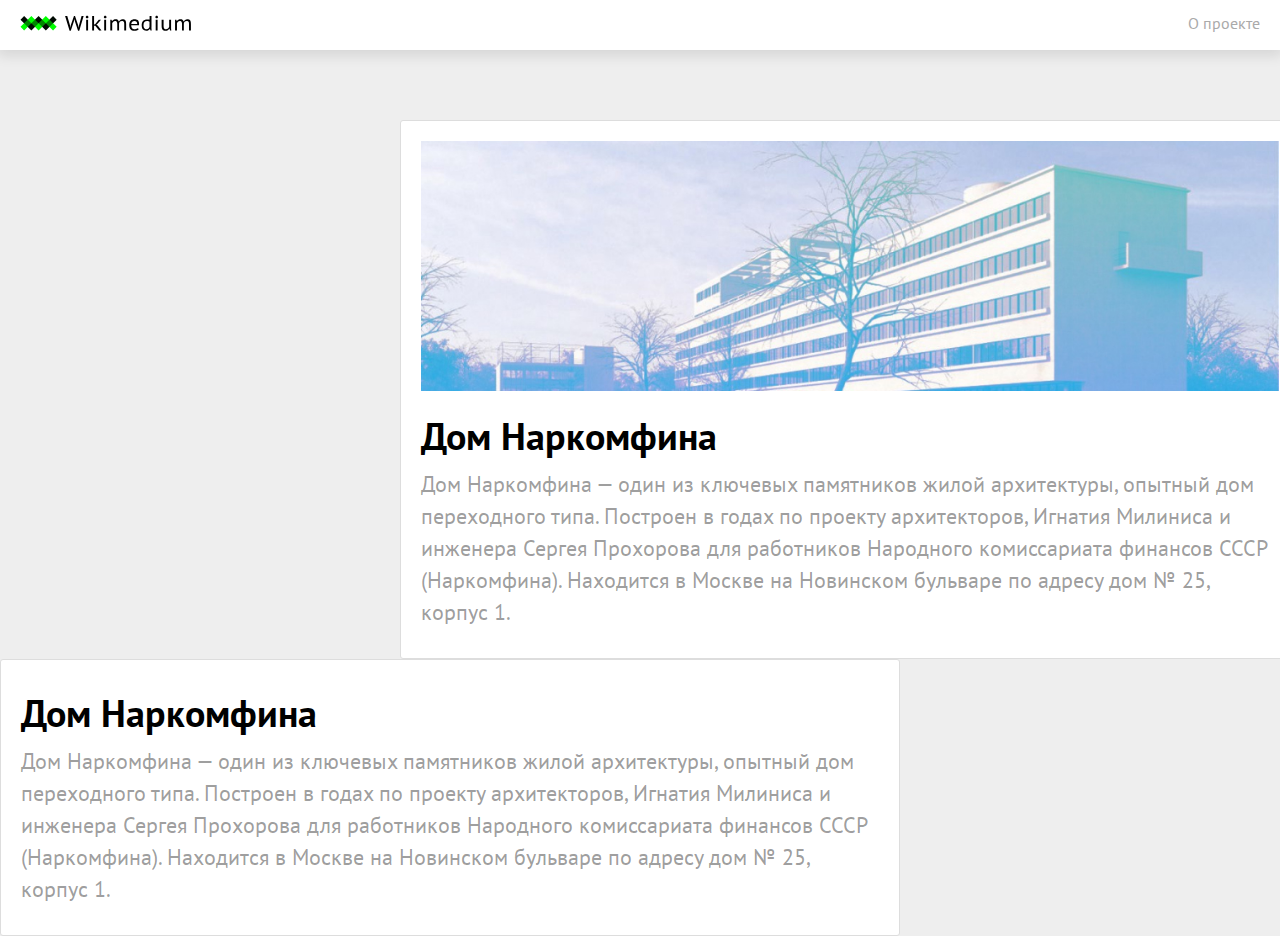
<file: index.html>
<!DOCTYPE html>
<html lang="en" dir="ltr">
  <head>
    <meta name="viewport" content="width=device-width">
    <meta property="og:type" content="article">
      <meta property="og:url" content="{page_url}">
      <meta property="og:title" content="Wikimedium">
      <meta property="og:description" content="Учебный проект по HTML">
      <meta property="og:image" content="https://mashazlydneva.github.io/Wikimedium-2.0/images/narkomfin%201.jpg">
        <link rel="icon" type="image/x-icon" href="http:images/favicon.ico" />
        <link rel="icon" type="image/png" href="http:images/favicon.png" />
        <meta charset="utf-8">
        <link rel="stylesheet" href="stylesheets/style.css">


    <title>Wikimedium</title>
    <style media="screen">
      body{
        background: #eee
       }


       @media all and (min-device-width: 320px) and (max-device-width: 568px) and (orientation: portrait) {
         .index_item a {width: 320px; top: 0px; position: relative;}
         .index_item{width: 320px; }
         .index_item p{font-size: 17px; line-height: 20px;}
         .index_item h1{font-size: 21px;line-height: 20px;}
         .index_item img{ height: 300px; width: 300px; align-content: center;}
       }
       @media all and (min-device-width: 320px) and (max-device-width: 568px) and (orientation: landscape) {
         .index_item a {width: 568px; top: 0px; position: relative;}
         .index_item{width: 568px; }
         .index_item p{font-size: 17px; line-height: 20px;}
         .index_item h1{font-size: 21px;line-height: 20px;}
         .index_item img{ height: 300px; width: 500px; align-content: center;}
       }



    </style>
  </head>
  <body>
    <div class="menubar">
      <a href="index.html"><img src="images/logo.svg" alt=""</a>
      <a href="about.html">О проекте</a>
    </div>

    <div class="index_item">
      <img src="images/narkomfin 1.jpg" alt="Наркомфин">
      <h1>Дом Наркомфина</h1>
      <p>Дом Наркомфина — один из ключевых памятников жилой архитектуры, опытный дом переходного типа.
        Построен в  годах по проекту архитекторов, Игнатия Милиниса
        и инженера Сергея Прохорова для работников Народного комиссариата финансов СССР (Наркомфина). Находится в Москве на Новинском бульваре
        по адресу дом № 25, корпус 1.</p>
        <a href="narkomfin.html"></a>
    </div>

    <div class="index_item">
      <h1>Дом Наркомфина</h1>
      <p>Дом Наркомфина — один из ключевых памятников жилой архитектуры, опытный дом переходного типа.
        Построен в  годах по проекту архитекторов, Игнатия Милиниса
        и инженера Сергея Прохорова для работников Народного комиссариата финансов СССР (Наркомфина). Находится в Москве на Новинском бульваре
        по адресу дом № 25, корпус 1.</p>
        <a href="narkomfin.html"></a>
    </div>

  </body>
</html>
</file>
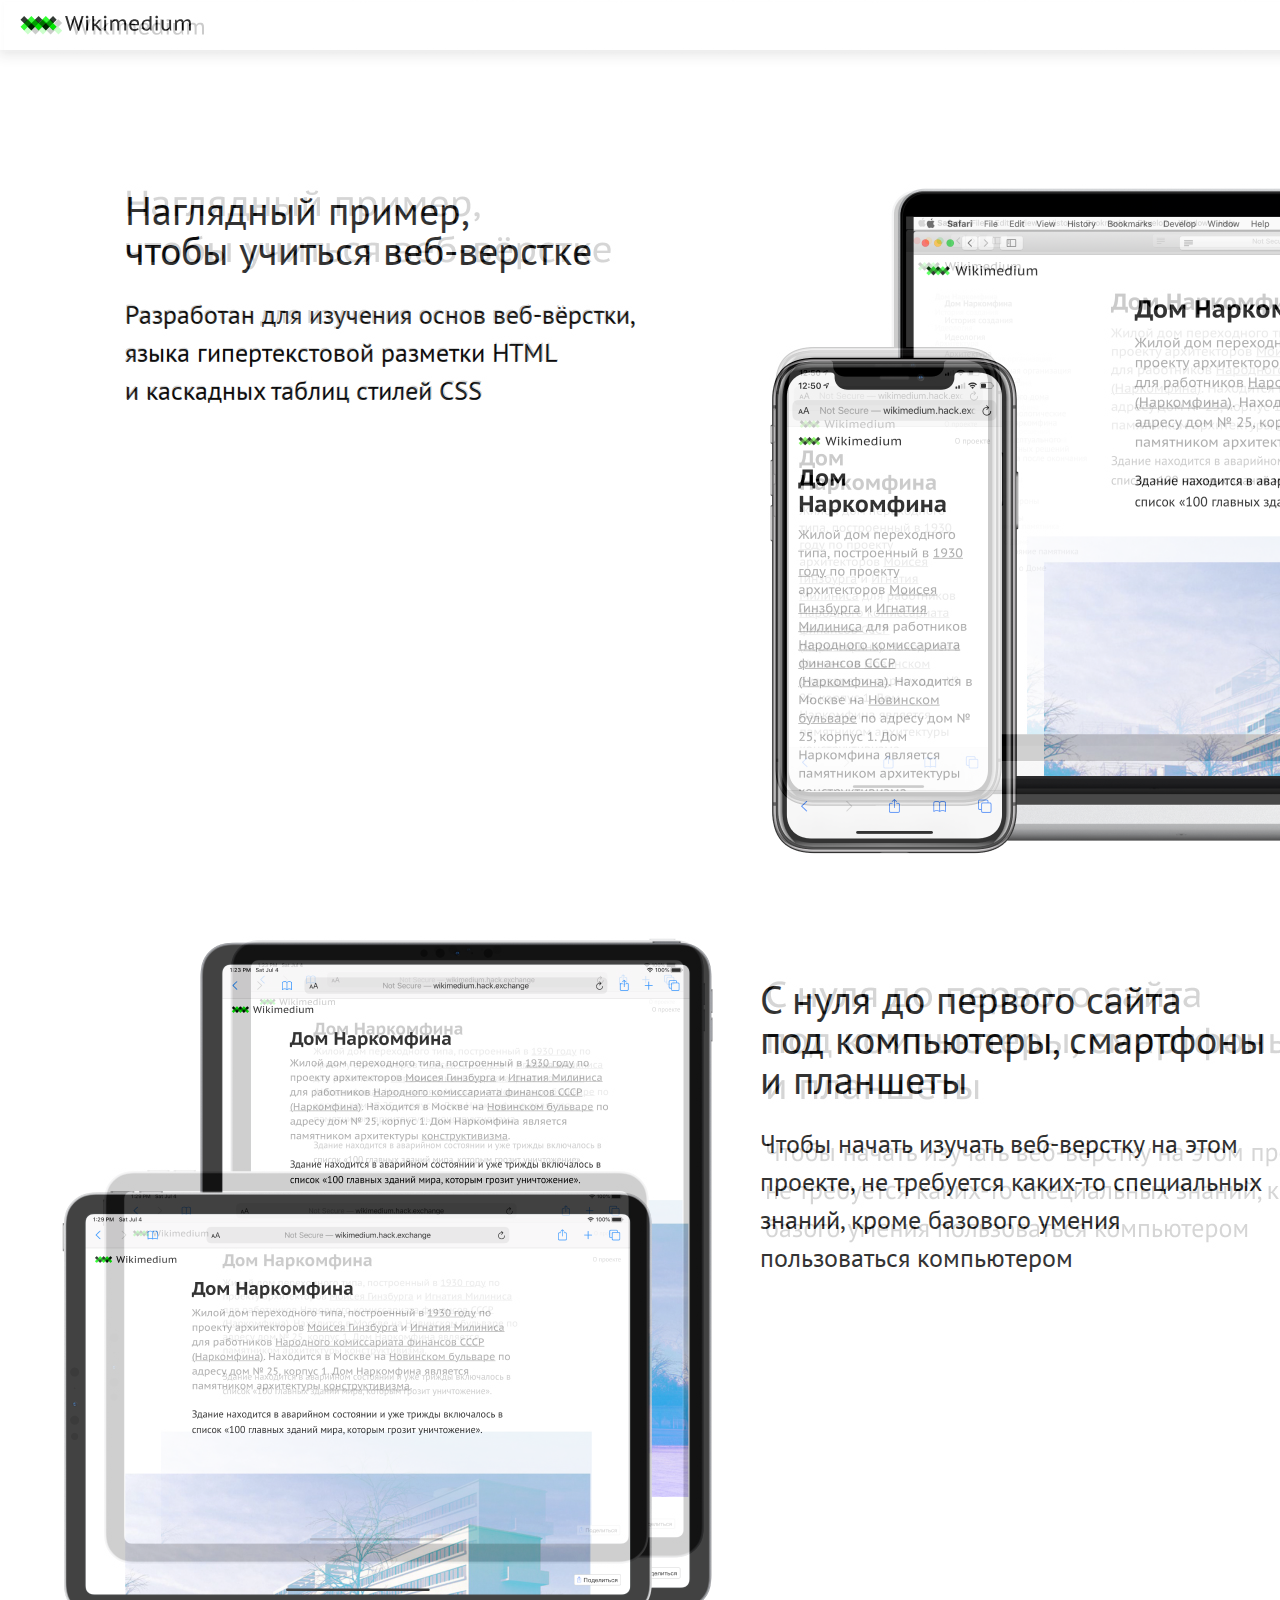
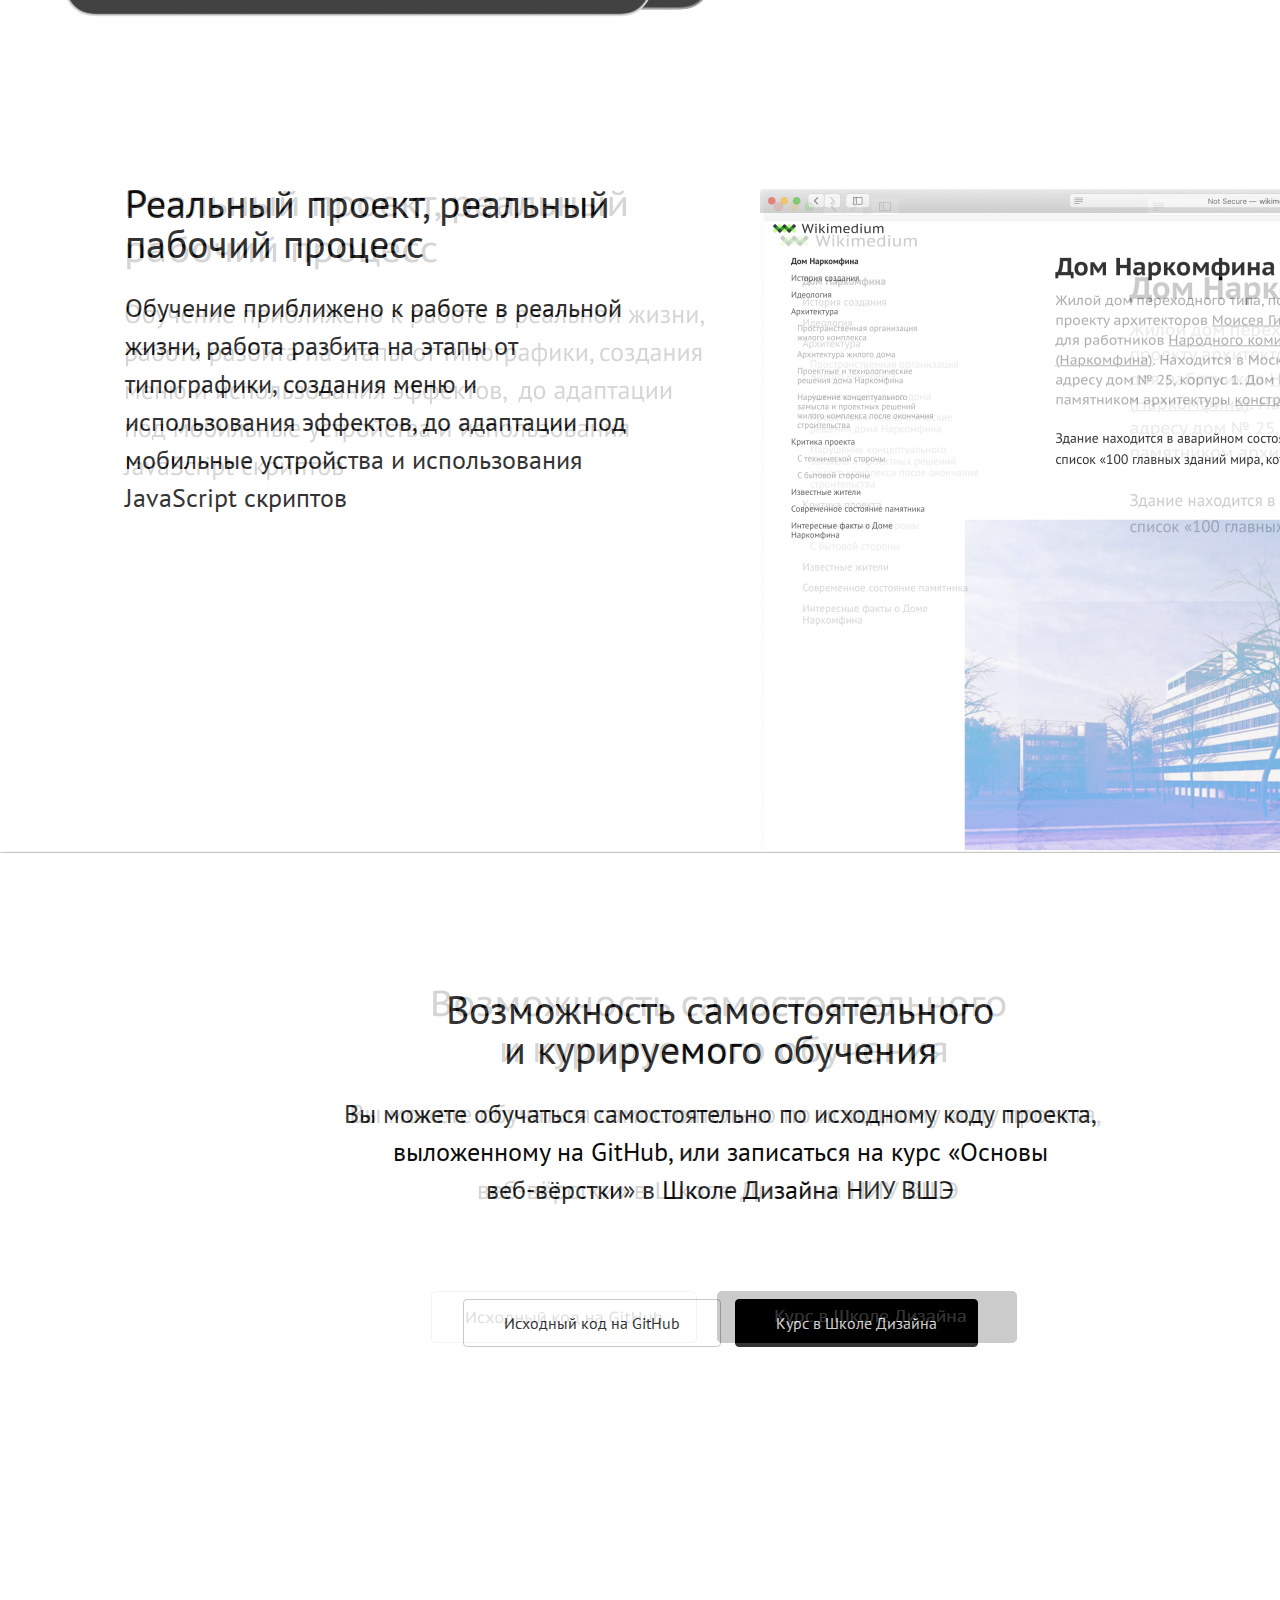
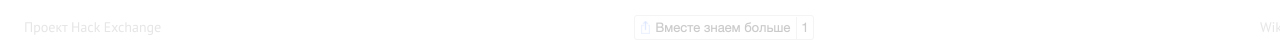
<file: about.html>
<!DOCTYPE html>
<html lang="en" dir="ltr">
  <head>
    <meta name="viewport" content="width=device-width">
    <meta charset="utf-8">
    <link rel="icon" type="image/x-icon" href="http:images/favicon.ico" />
    <link rel="icon" type="image/png" href="http:images/favicon.png" />
    <link rel="stylesheet" href="stylesheets/style.css">
    <title></title>
    <style media="screen">
      body {
        width: 1440px;
        margin: 0 auto;
        background: white;
        height: 3252px;
        display: block;
        position: relative;
      }
      body::before {
        content: "";
        position: absolute;
        left: 0;
        top: 0;
        right: 0;
        background: url('images/1440.jpg');
        height: 100%;
        display:block;
        opacity: .2;
      }
      html {
        background: #bbb;
        position: relative;
        height: 100%;
      }
      section {
        padding-top: 80px;
        display: flex;
        justify-content: space-between;
      }
      .two{
        padding-top: 44px;
      }
      .three img {
        margin-top: 66px;
      }
      section div{
        width: 50%;
        overflow: hidden;
        padding-left: 40px;
      }
      section h1,
      section p {
        width: 510px;
        margin: 0 auto;
      }

      section h1,
      .bottom_block h1 {
        margin-bottom: 26px;
        margin-top: 60px;
        font-size: 40px;
      }
      section p,
      .bottom_block p {
        font-size: 26px;
        line-height: 38px;
      }
      section div:nth-of-type(2) h1,
      section div:nth-of-type(2) p {
       margin-left: 0;
      }
      section div:nth-of-type(2) h1, {
        margin-top: 10px;
      }
      .bottom_block p,
      .bottom_block h1 {
        width: 800px;
        margin-left: auto;
        margin-right: auto;
      }
      .bottom_block {
        text-align: center;
        padding-top: 76px;
        border-top: 1px solid #bbb;
      }
      .btn {
        text-decoration: none;
        border: 1px solid #bbb;
        padding: 15px 40px;
        background: white;
        border-radius: 4px;
        display: inline-block;
        margin: 90px 5px 0;
      }
      .btn-black {
        color: white;
        background: black;
        border-color: black;
      }
      .cite {
          width: 720px;
          padding-top: 0px;
        }

    </style>
  </head>
  <body>
    <div class="menubar">
      <a href="index.html"><img src="images/logo.svg" alt=""</a>
      <a href="about.html">О проекте</a>
    </div>
    <section>
      <div>
        <h1>Наглядный пример,<br> чтобы учиться веб-верстке</h1>
        <p>Разработан для изучения основ веб-вёрстки, языка гипертекстовой разметки HTML <br>и&nbsp;каскадных таблиц стилей CSS</p>
      </div>
      <div>
        <img src="images/about1.png" alt="">
      </div>
    </section>

    <section class="two">
      <div>
        <img src="images/about2.png" alt="">
      </div>
      <div class="cite">
        <h1>С нуля до первого сайта под&nbsp;компьютеры, смартфоны и&nbsp;планшеты</h1>
        <p>Чтобы начать изучать веб-верстку на этом проекте, не требуется каких-то специальных знаний, кроме базового умения пользоваться компьютером</p>
      </div>
    </section>

    <section class="three">
      <div>
        <h1>Реальный проект, реальный пабочий процесс</h1>
        <p>Обучение приближено к работе в реальной жизни, работа разбита на этапы от типографики, создания меню и использования эффектов, до адаптации под мобильные устройства и использования JavaScript скриптов</p>
      </div>
      <div>
        <img src="images/about3.png" alt="">
      </div>
    </section>

    <div class="bottom_block">
      <h1>Возможность самостоятельного и&nbsp;курируемого обучения</h1>
      <p>Вы можете обучаться самостоятельно по исходному коду проекта, выложенному на GitHub, или записаться на курс «Основы <br> веб-вёрстки» в Школе Дизайна НИУ ВШЭ</p>
      <a class="btn" href="#">Исходный код на GitHub</a>
      <a class="btn btn-black" href="#">Курс в Школе Дизайна</a>
    </div>
  </body>
</html>
</file>
<file: stylesheets/style.css>
@import 'reset.css';
@import url('https://fonts.googleapis.com/css?family=PT+Sans+Caption:400,700|PT+Sans:400,400i,700,700i&amp;subset=cyrillic');
@import 'layout.css';
@import 'content.css';
@import 'sidebar.css';
@import 'index.css';
@import 'responsive.css';
</file>
